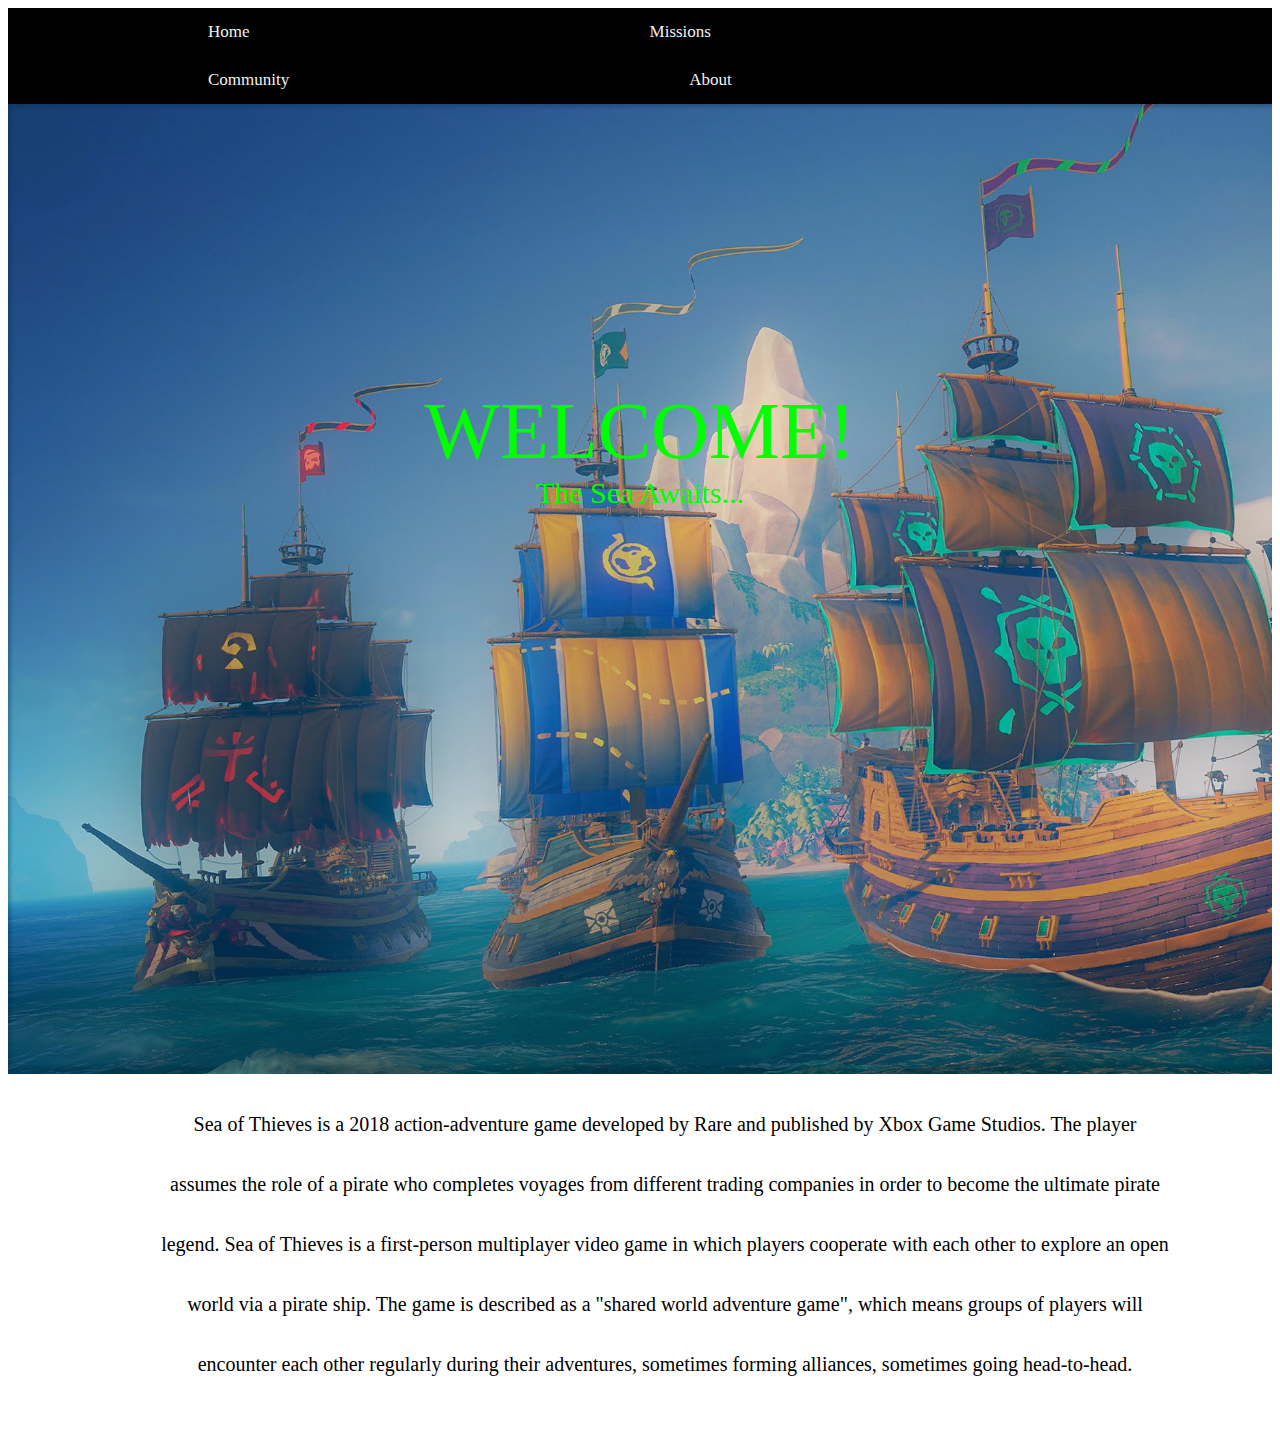
<file: index.html>
<!DOCTYPE html>
<html lang="en">
<head>
<meta charset="UTF-8">
<meta name="viewport" content="width=device-width, initial-scale=1.0">
<title>Homepage - Sea Of Thieves Project</title>
    <!doctype html>
    
      
    <!-- Bootstrap CSS -->
    <link href="https://cdn.jsdelivr.net/npm/bootstrap@5.0.0-beta3/dist/css/bootstrap.min.css" rel="stylesheet" integrity="sha384-eOJMYsd53ii+scO/bJGFsiCZc+5NDVN2yr8+0RDqr0Ql0h+rP48ckxlpbzKgwra6" crossorigin="anonymous">

    
    <!--CSS-->

<link rel="stylesheet" href="StyleV3.CSS">


</head>
<body>

<div class="topnav" id="myTopnav">
    
<a href="index.html" class="active">Home</a>
<a href="SOT_Missions.HTML">Missions</a>
<a href="SOT_Community.HTML">Community</a>
<a href="SOT_About.HTML">About</a>
<a href="javascript:void(0);" class="icon" onclick="myFunction()">
    <i class="fa fa-bars"></i>
</a>
    

</div>
    
    <!--Banner image after top nav-->
    
<div class="row element">
<div class="column and column container">
<div class="wrapper">
<div class="light style no border" style="background-color:#000000; background-image: Url(Images/Boats_Wideshot3.jpg); background-size:cover; padding-top:200px; padding-bottom:500px;">
    
<div class="content wrap">
<div class="text">
<div id="Home Page" style="text-align: center; font-size: 80px; line-height: 54px; padding: 100px 5px 10px 5px;">
    
<span style="color:#00FF00;">WELCOME!</span></div>
    
    <div style="text-align: center; font-size: 30px; line-height: 50px; padding: 0 5px 40px 5px;">

<span style="color:#00FF00;">The Sea Awaits...</span></div>

<p></p>


</div>
</div>
</div>
</div></div></div>
    
    <!--paragraph with info about Sea Of Thieves-->
    
<div style="text-align: center; font-size: 20px; line-height: 60px; padding: 0 100px 40px 150px;">
    
    <p></p>

    <span style="color:#000000;">Sea of Thieves is a 2018 action-adventure game developed by Rare and published by Xbox Game Studios. The player assumes the role of a pirate who completes voyages from different trading companies in order to become the ultimate pirate legend. Sea of Thieves is a first-person multiplayer video game in which players cooperate with each other to explore an open world via a pirate ship. The game is described as a "shared world adventure game", which means groups of players will encounter each other regularly during their adventures, sometimes forming alliances, sometimes going head-to-head.</span></div>
</file>
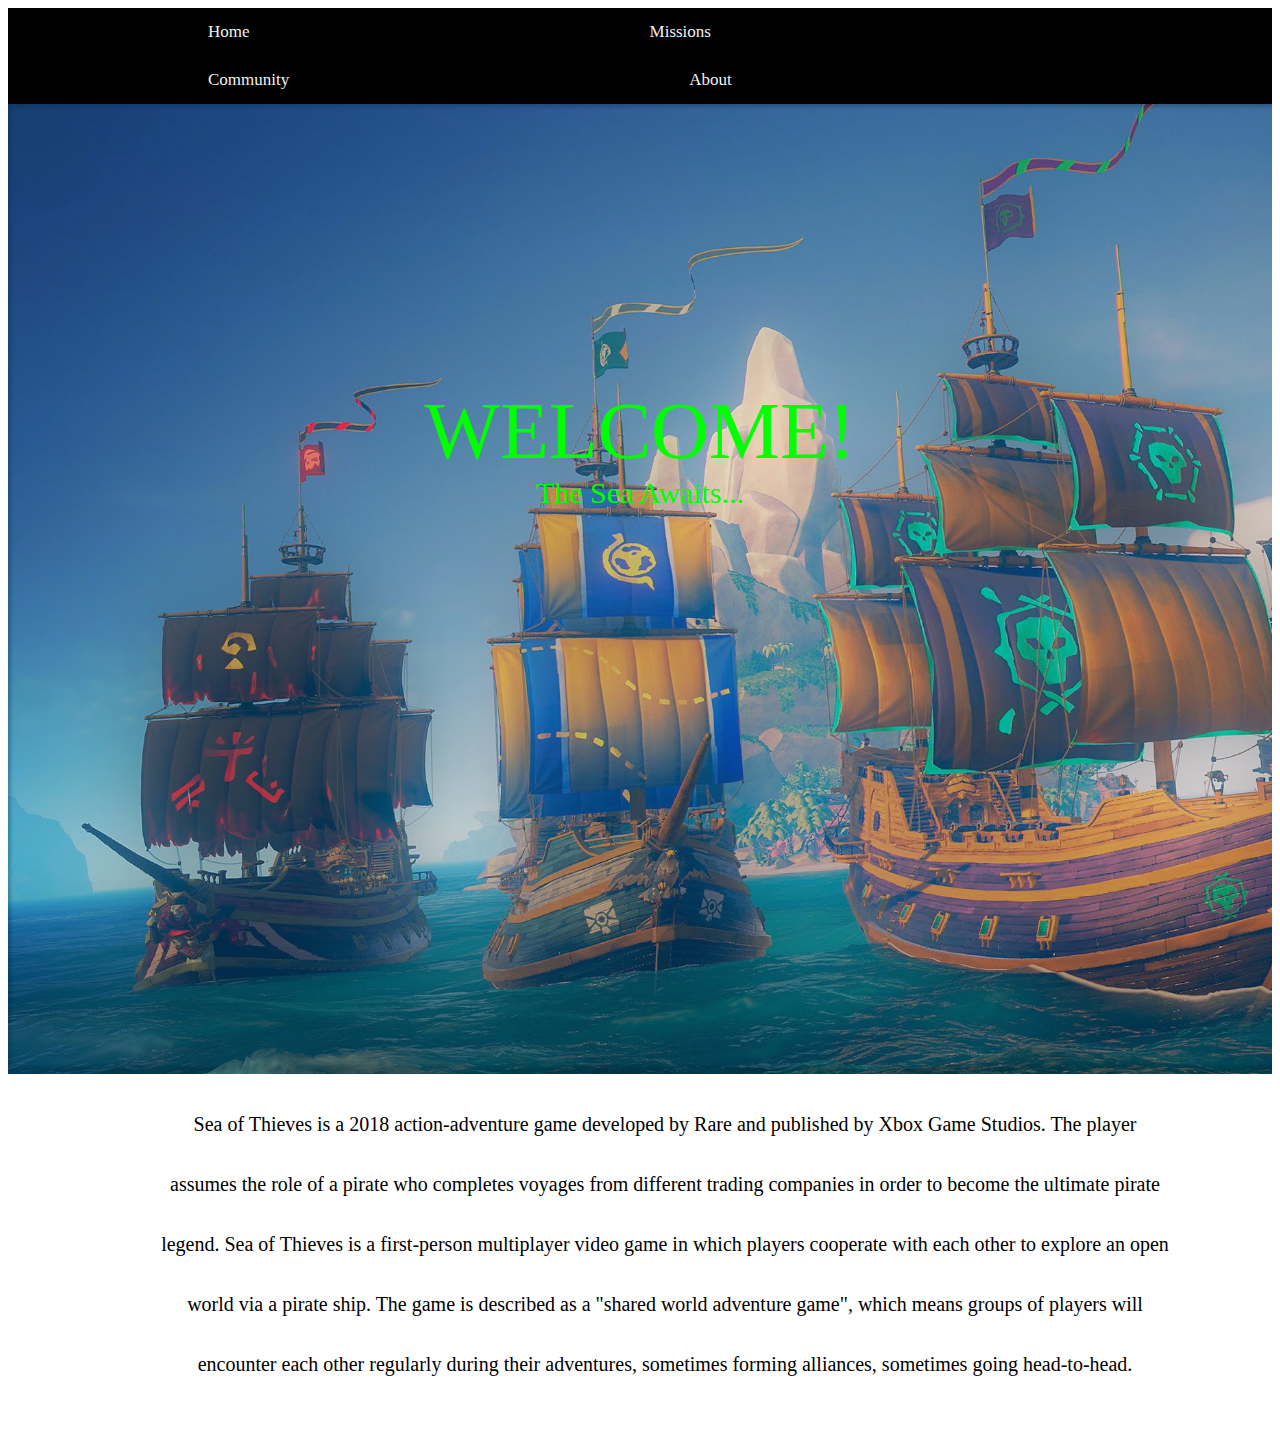
<file: Index.HTML>
<!DOCTYPE html>
<html lang="en">
<head>
<meta charset="UTF-8">
<meta name="viewport" content="width=device-width, initial-scale=1.0">
<title>Homepage - Sea Of Thieves Project</title>
    <!doctype html>
    
      
    <!-- Bootstrap CSS -->
    <link href="https://cdn.jsdelivr.net/npm/bootstrap@5.0.0-beta3/dist/css/bootstrap.min.css" rel="stylesheet" integrity="sha384-eOJMYsd53ii+scO/bJGFsiCZc+5NDVN2yr8+0RDqr0Ql0h+rP48ckxlpbzKgwra6" crossorigin="anonymous">

    
    <!--CSS-->

<link rel="stylesheet" href="StyleV3.CSS">


</head>
<body>

<div class="topnav" id="myTopnav">
    
<a href="SOT_Home.html" class="active">Home</a>
<a href="SOT_Missions.HTML">Missions</a>
<a href="SOT_Community.HTML">Community</a>
<a href="SOT_About.HTML">About</a>
<a href="javascript:void(0);" class="icon" onclick="myFunction()">
    <i class="fa fa-bars"></i>
</a>
    

</div>
    
    <!--Banner image after top nav-->
    
<div class="row element">
<div class="column and column container">
<div class="wrapper">
<div class="light style no border" style="background-color:#000000; background-image: Url(Images/Boats_Wideshot3.jpg); background-size:cover; padding-top:200px; padding-bottom:500px;">
    
<div class="content wrap">
<div class="text">
<div id="Home Page" style="text-align: center; font-size: 80px; line-height: 54px; padding: 100px 5px 10px 5px;">
    
<span style="color:#00FF00;">WELCOME!</span></div>
    
    <div style="text-align: center; font-size: 30px; line-height: 50px; padding: 0 5px 40px 5px;">

<span style="color:#00FF00;">The Sea Awaits...</span></div>

<p></p>


</div>
</div>
</div>
</div></div></div>
    
    <!--paragraph with info about Sea Of Thieves-->
    
<div style="text-align: center; font-size: 20px; line-height: 60px; padding: 0 100px 40px 150px;">
    
    <p></p>

    <span style="color:#000000;">Sea of Thieves is a 2018 action-adventure game developed by Rare and published by Xbox Game Studios. The player assumes the role of a pirate who completes voyages from different trading companies in order to become the ultimate pirate legend. Sea of Thieves is a first-person multiplayer video game in which players cooperate with each other to explore an open world via a pirate ship. The game is described as a "shared world adventure game", which means groups of players will encounter each other regularly during their adventures, sometimes forming alliances, sometimes going head-to-head.</span></div>
</file>
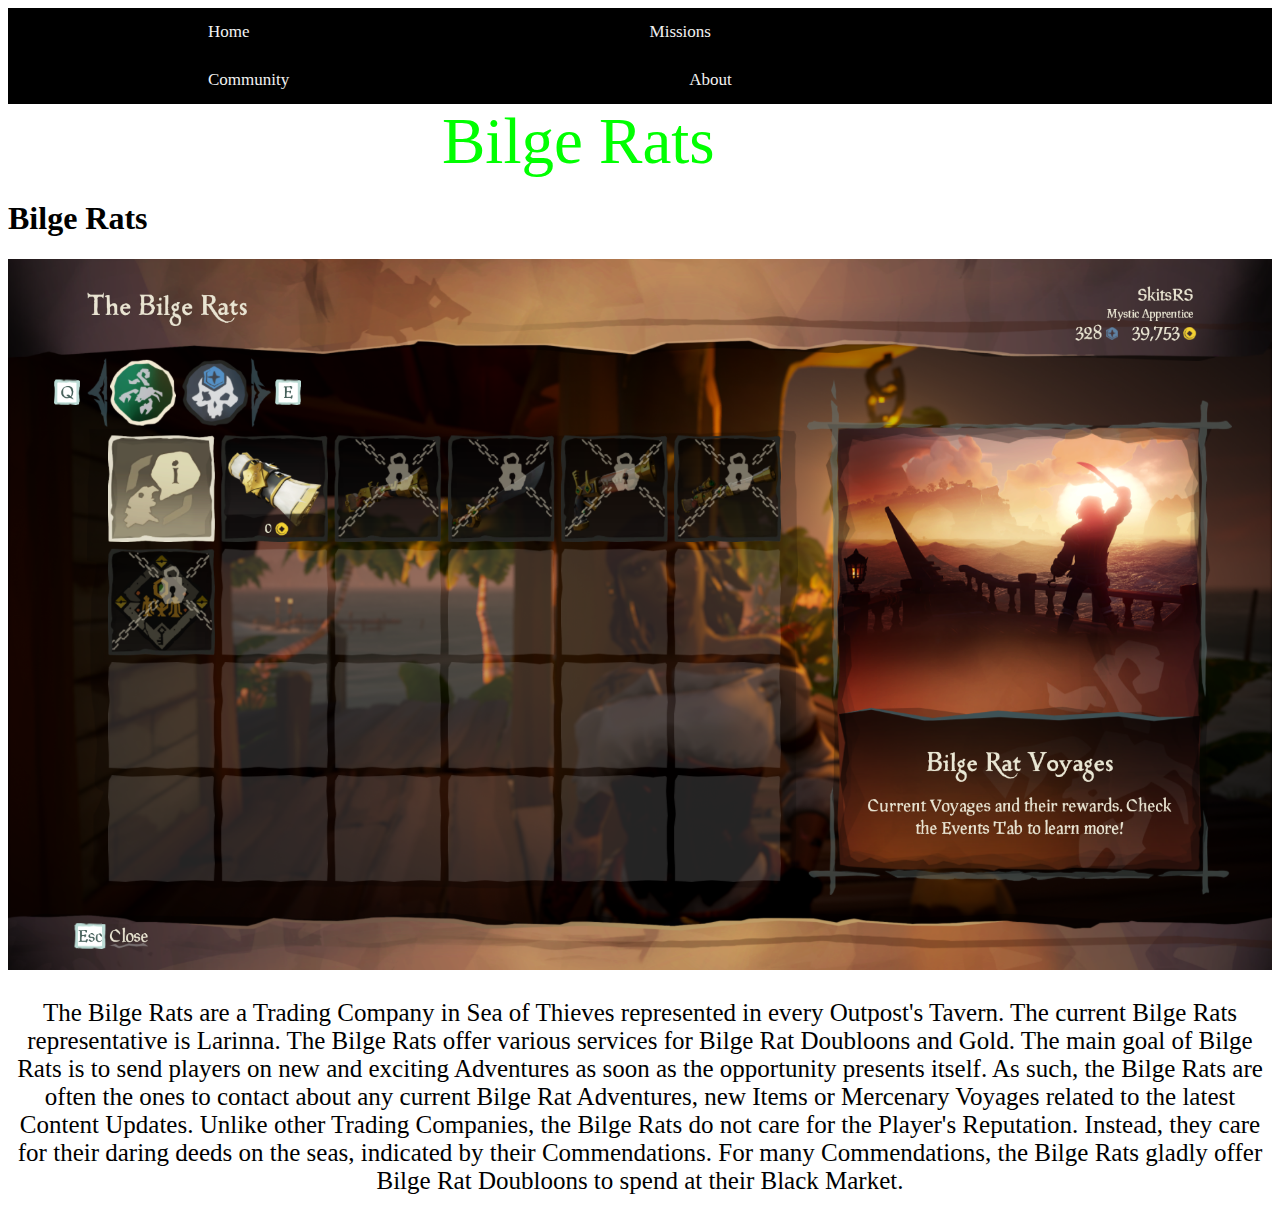
<file: Bilge Rats.HTML>
<!doctype html>
<html lang="en">
  <head>
    <!-- Required meta tags -->
    <meta charset="utf-8">
    <meta name="viewport" content="width=device-width, initial-scale=1">

    <!-- Bootstrap CSS -->
    <link href="https://cdn.jsdelivr.net/npm/bootstrap@5.0.0-beta3/dist/css/bootstrap.min.css" rel="stylesheet" integrity="sha384-eOJMYsd53ii+scO/bJGFsiCZc+5NDVN2yr8+0RDqr0Ql0h+rP48ckxlpbzKgwra6" crossorigin="anonymous">
      
    <title>Missions - Bilge Rats</title>
    
    

      
        <link rel="stylesheet" href="StyleV3.CSS">


<body>

<div class="topnav" id="myTopnav">
    
<a href="Index.HTML" class="active">Home</a>
<a href="SOT_Missions.HTML">Missions</a>
<a href="SOT_Community.HTML">Community</a>
<a href="SOT_About.HTML">About</a>
<a href="javascript:void(0);" class="icon" onclick="myFunction()"><i class="fa fa-bars"></i></a>
    

</div>
     
<body>

<main>
  <div class="container py-4">
    <header class="pb-3 mb-4 border-bottom">
        <svg xmlns="http://www.w3.org/2000/svg" width="430" height="32" class="me-2" viewBox="0 0 118 94" role="img"></svg>
        <span style="font-size: 65px; color:#00FF00;">Bilge Rats</span>
        <p style="font-size: 20px; text-align: center; font-style: oblique; color:#000000;"></p>
    </header>

    <div class="p-5 mb-4 bg-light rounded-3">
      <div class="container-fluid py-5">
        <h1 class="display-5 fw-bold">Bilge Rats</h1>
           <div class="card shadow-sm">
            <img src="Images/Bilge%20Rats%20Missions.png" width="100%" height="100%" xmlns="http://www.w3.org/2000/svg" role="img" aria-label="Placeholder: Thumbnail" preserveAspectRatio="xMidYMid slice" focusable="false"> <title>Placeholder</title><rect width="100%" height="100%" fill="#55595c"/><text x="50%" y="50%" fill="#eceeef" dy=".3em"></text>

        <p style="font-size: 25px; text-align: center; text-justify: inherit; color:#000000;">The Bilge Rats are a Trading Company in Sea of Thieves represented in every Outpost's Tavern. The current Bilge Rats representative is Larinna. The Bilge Rats offer various services for Bilge Rat Doubloons and Gold. The main goal of Bilge Rats is to send players on new and exciting Adventures as soon as the opportunity presents itself. As such, the Bilge Rats are often the ones to contact about any current Bilge Rat Adventures, new Items or Mercenary Voyages related to the latest Content Updates.

Unlike other Trading Companies, the Bilge Rats do not care for the Player's Reputation. Instead, they care for their daring deeds on the seas, indicated by their Commendations. For many Commendations, the Bilge Rats gladly offer Bilge Rat Doubloons to spend at their Black Market.
      </div>
    </div>
</file>
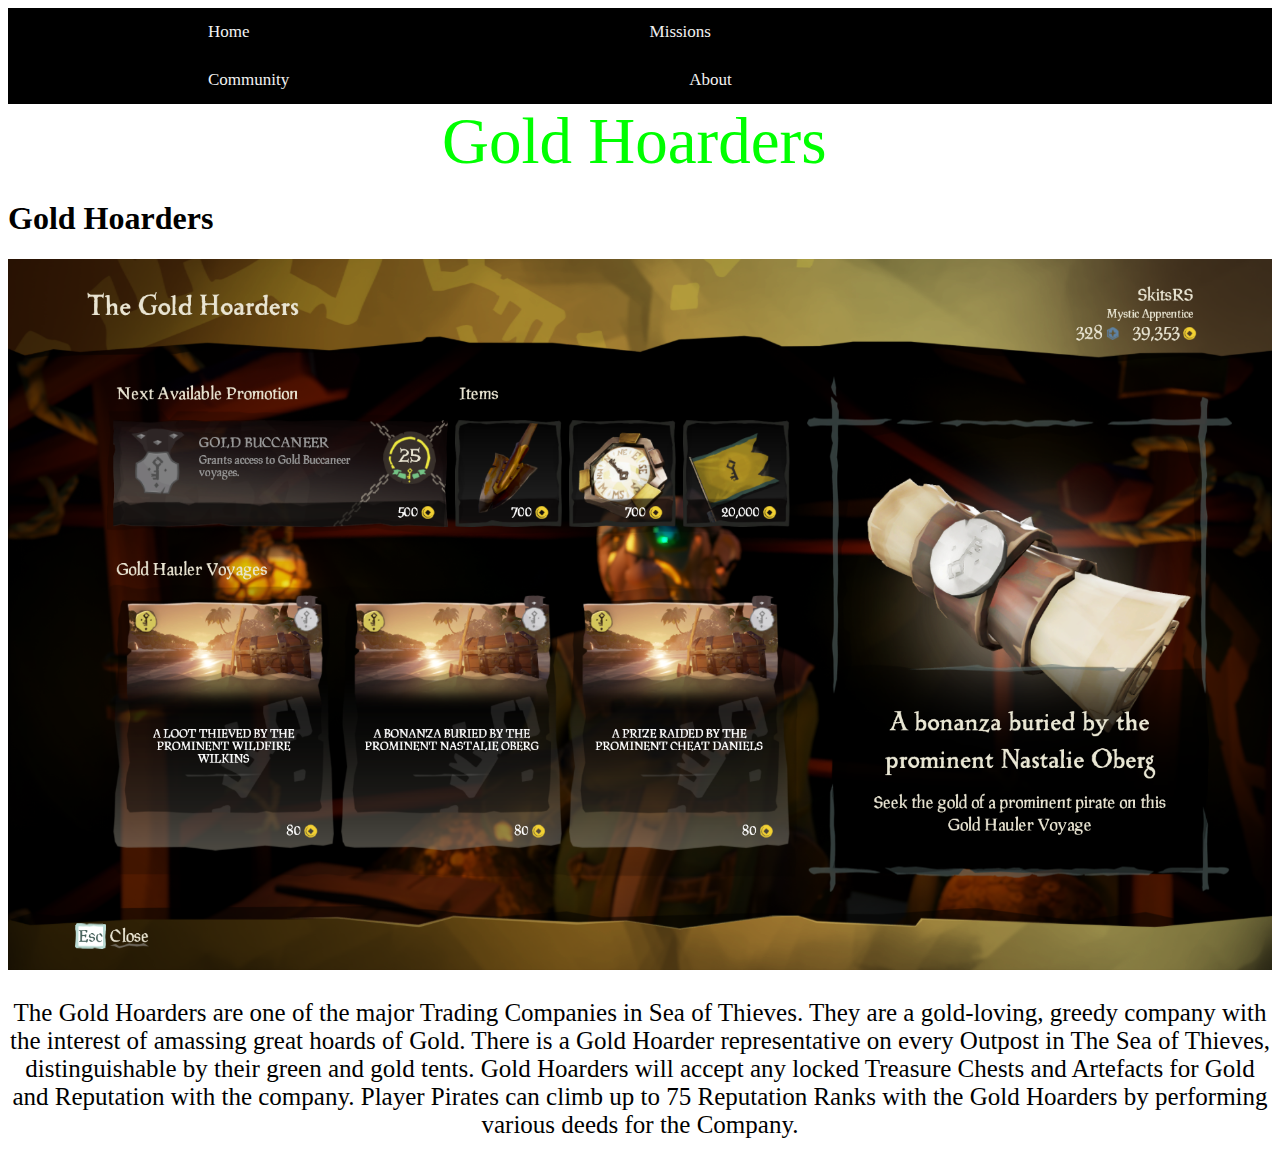
<file: Gold Horders.HTML>
<!doctype html>
<html lang="en">
  <head>
    <!-- Required meta tags -->
    <meta charset="utf-8">
    <meta name="viewport" content="width=device-width, initial-scale=1">

    <!-- Bootstrap CSS -->
    <link href="https://cdn.jsdelivr.net/npm/bootstrap@5.0.0-beta3/dist/css/bootstrap.min.css" rel="stylesheet" integrity="sha384-eOJMYsd53ii+scO/bJGFsiCZc+5NDVN2yr8+0RDqr0Ql0h+rP48ckxlpbzKgwra6" crossorigin="anonymous">
      
    <title>Missions - Gold Horders</title>
    
    

      
        <link rel="stylesheet" href="StyleV3.CSS">


<body>

<div class="topnav" id="myTopnav">
    
<a href="Index.HTML" class="active">Home</a>
<a href="SOT_Missions.HTML">Missions</a>
<a href="SOT_Community.HTML">Community</a>
<a href="SOT_About.HTML">About</a>
<a href="javascript:void(0);" class="icon" onclick="myFunction()"><i class="fa fa-bars"></i></a>
    

</div>
     
<body>

<main>
  <div class="container py-4">
    <header class="pb-3 mb-4 border-bottom">
        <svg xmlns="http://www.w3.org/2000/svg" width="430" height="32" class="me-2" viewBox="0 0 118 94" role="img"></svg>
        <span style="font-size: 65px; color:#00FF00;">Gold Hoarders</span>
        <p style="font-size: 20px; text-align: center; font-style: oblique; color:#000000;"></p>
    </header>

    <div class="p-5 mb-4 bg-light rounded-3">
      <div class="container-fluid py-5">
        <h1 class="display-5 fw-bold">Gold Hoarders</h1>
           <div class="card shadow-sm">
            <img src="Images/Gold%20Hoarders%20missions.png" width="100%" height="100%" xmlns="http://www.w3.org/2000/svg" role="img" aria-label="Placeholder: Thumbnail" preserveAspectRatio="xMidYMid slice" focusable="false"> <title>Placeholder</title><rect width="100%" height="100%" fill="#55595c"/><text x="50%" y="50%" fill="#eceeef" dy=".3em"></text>

        <p style="font-size: 25px; text-align: center; text-justify: inherit; color:#000000;">The Gold Hoarders are one of the major Trading Companies in Sea of Thieves. They are a gold-loving, greedy company with the interest of amassing great hoards of Gold. There is a Gold Hoarder representative on every Outpost in The Sea of Thieves, distinguishable by their green and gold tents. Gold Hoarders will accept any locked Treasure Chests and Artefacts for Gold and Reputation with the company. Player Pirates can climb up to 75 Reputation Ranks with the Gold Hoarders by performing various deeds for the Company.</p>
     
      </div>
    </div>
</file>
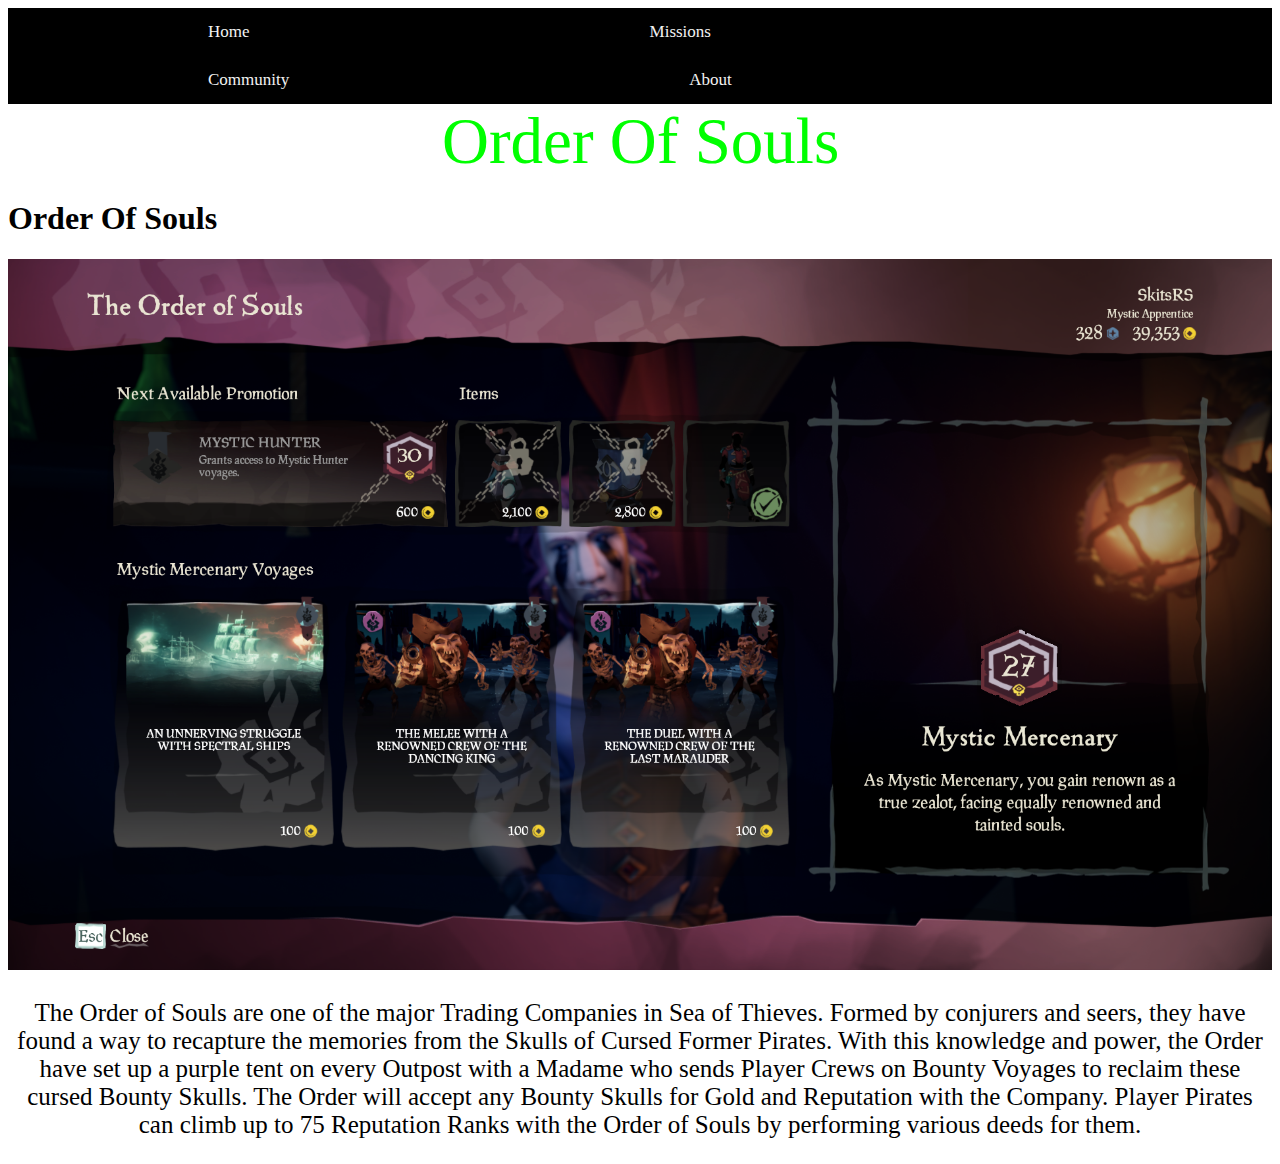
<file: Order Of Souls.HTML>
<!doctype html>
<html lang="en">
  <head>
    <!-- Required meta tags -->
    <meta charset="utf-8">
    <meta name="viewport" content="width=device-width, initial-scale=1">

    <!-- Bootstrap CSS -->
    <link href="https://cdn.jsdelivr.net/npm/bootstrap@5.0.0-beta3/dist/css/bootstrap.min.css" rel="stylesheet" integrity="sha384-eOJMYsd53ii+scO/bJGFsiCZc+5NDVN2yr8+0RDqr0Ql0h+rP48ckxlpbzKgwra6" crossorigin="anonymous">
      
    <title>Missions - Order Of Souls</title>
    
    

      
        <link rel="stylesheet" href="StyleV3.CSS">


<body>

<div class="topnav" id="myTopnav">
    
<a href="Index.HTML" class="active">Home</a>
<a href="SOT_Missions.HTML">Missions</a>
<a href="SOT_Community.HTML">Community</a>
<a href="SOT_About.HTML">About</a>
<a href="javascript:void(0);" class="icon" onclick="myFunction()"><i class="fa fa-bars"></i></a>
    

</div>
     
<body>

<main>
  <div class="container py-4">
    <header class="pb-3 mb-4 border-bottom">
        <svg xmlns="http://www.w3.org/2000/svg" width="430" height="32" class="me-2" viewBox="0 0 118 94" role="img"></svg>
        <span style="font-size: 65px; color:#00FF00;">Order Of Souls</span>
        <p style="font-size: 20px; text-align: center; font-style: oblique; color:#000000;"></p>
    </header>

    <div class="p-5 mb-4 bg-light rounded-3">
      <div class="container-fluid py-5">
        <h1 class="display-5 fw-bold">Order Of Souls</h1>
           <div class="card shadow-sm">
            <img src="Images/Order%20of%20Souls%20Missions.png" width="100%" height="100%" xmlns="http://www.w3.org/2000/svg" role="img" aria-label="Placeholder: Thumbnail" preserveAspectRatio="xMidYMid slice" focusable="false"> <title>Placeholder</title><rect width="100%" height="100%" fill="#55595c"/><text x="50%" y="50%" fill="#eceeef" dy=".3em"></text>

        <p style="font-size: 25px; text-align: center; text-justify: inherit; color:#000000;">The Order of Souls are one of the major Trading Companies in Sea of Thieves. Formed by conjurers and seers, they have found a way to recapture the memories from the Skulls of Cursed Former Pirates. With this knowledge and power, the Order have set up a purple tent on every Outpost with a Madame who sends Player Crews on Bounty Voyages to reclaim these cursed Bounty Skulls. The Order will accept any Bounty Skulls for Gold and Reputation with the Company. Player Pirates can climb up to 75 Reputation Ranks with the Order of Souls by performing various deeds for them.</p>
     
      </div>
    </div>
</file>
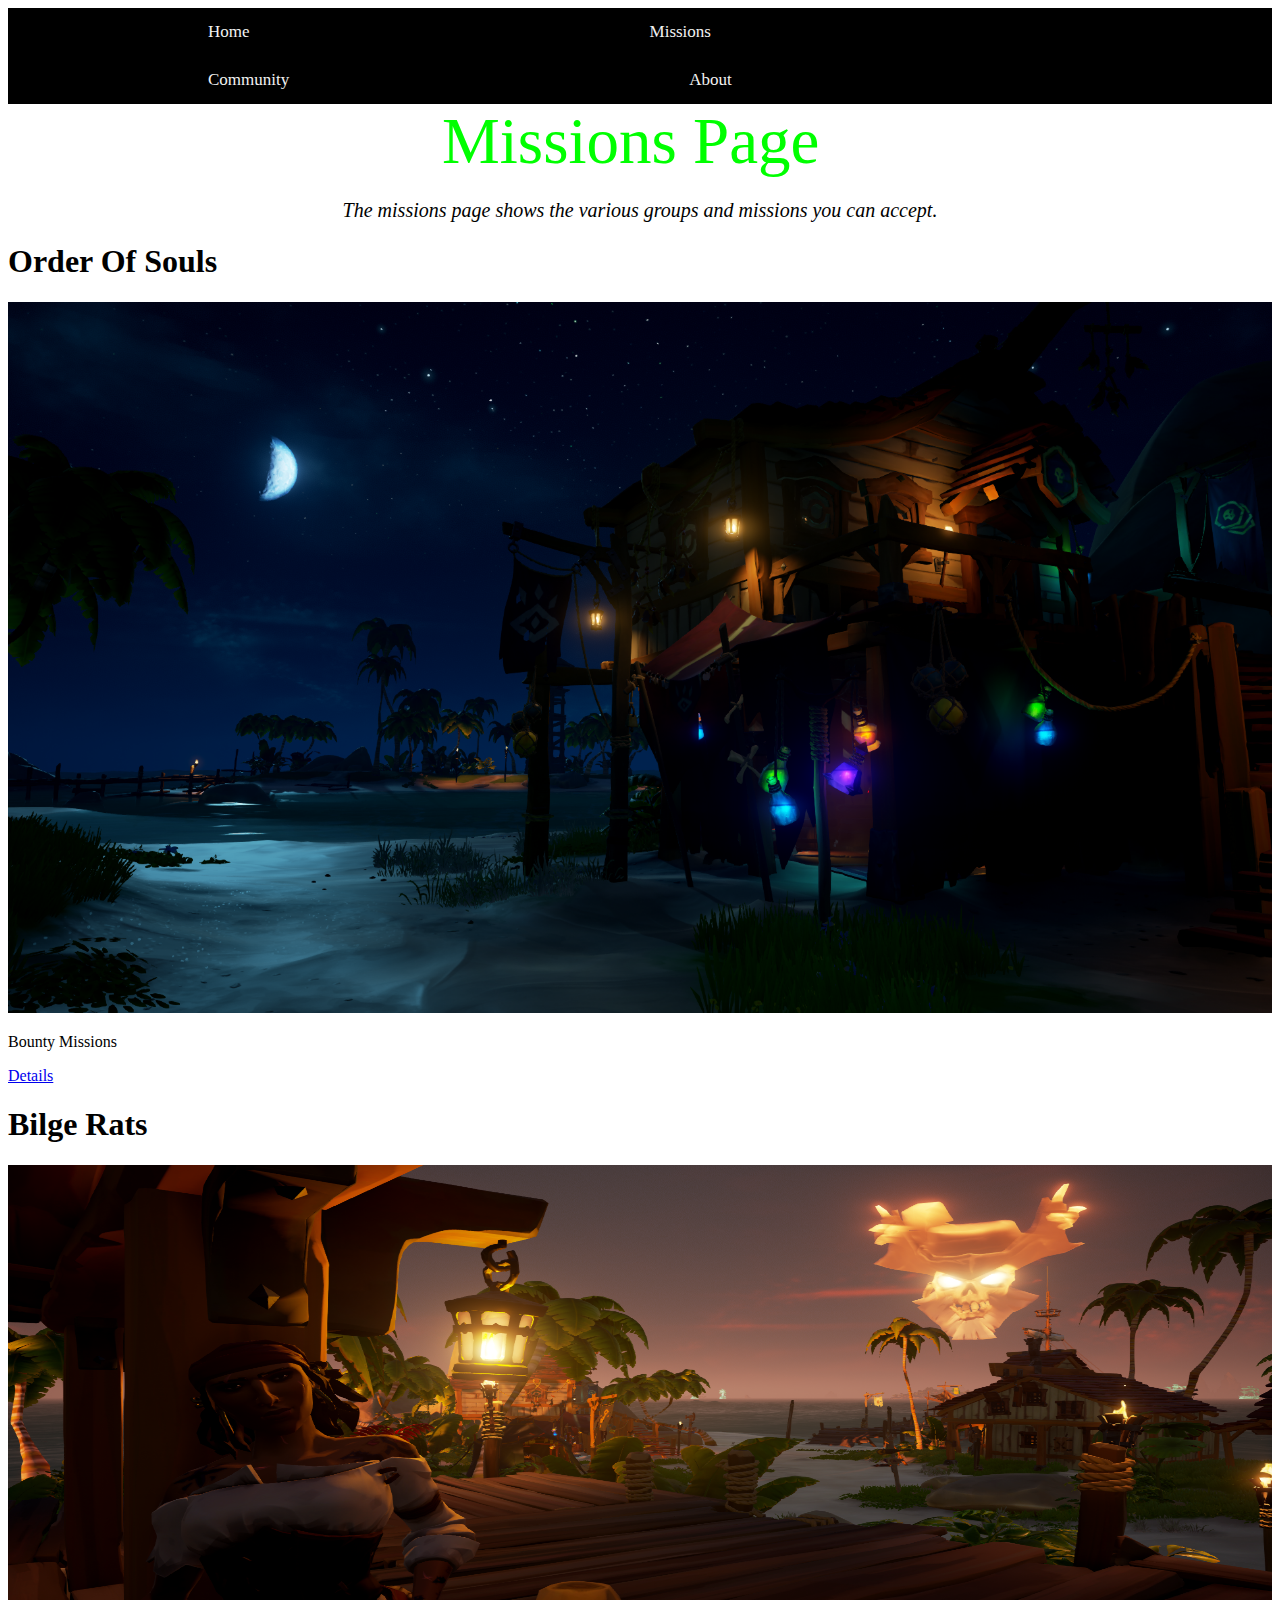
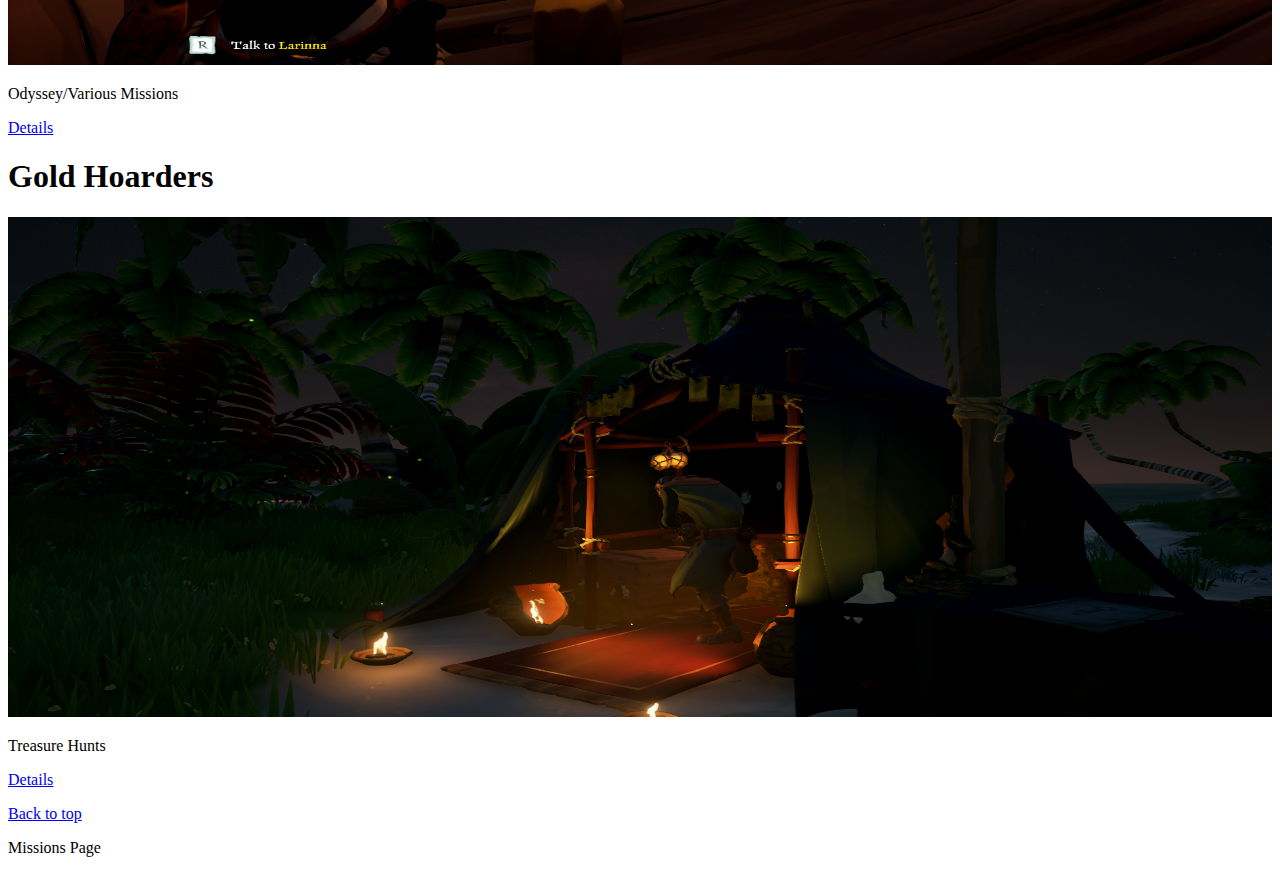
<file: SOT_Missions.HTML>
<!doctype html>
<html lang="en">
  <head>
    <!-- Required meta tags -->
    <meta charset="utf-8">
    <meta name="viewport" content="width=device-width, initial-scale=1">

    <!-- Bootstrap CSS -->
    <link href="https://cdn.jsdelivr.net/npm/bootstrap@5.0.0-beta3/dist/css/bootstrap.min.css" rel="stylesheet" integrity="sha384-eOJMYsd53ii+scO/bJGFsiCZc+5NDVN2yr8+0RDqr0Ql0h+rP48ckxlpbzKgwra6" crossorigin="anonymous">
      
    <title>Missions - Sea Of Thieves Project</title>
    
    

      
        <link rel="stylesheet" href="StyleV3.CSS">


<body>

<div class="topnav" id="myTopnav">
    
<a href="Index.HTML" class="active">Home</a>
<a href="SOT_Missions.HTML">Missions</a>
<a href="SOT_Community.HTML">Community</a>
<a href="SOT_About.HTML">About</a>
<a href="javascript:void(0);" class="icon" onclick="myFunction()"><i class="fa fa-bars"></i></a>
    

</div>
     
<body>

<main>
  <div class="container py-4">
    <header class="pb-3 mb-4 border-bottom">
        <svg xmlns="http://www.w3.org/2000/svg" width="430" height="32" class="me-2" viewBox="0 0 118 94" role="img"></svg>
        <span style="font-size: 65px; color:#00FF00;">Missions Page</span>
        <p style="font-size: 20px; text-align: center; font-style: oblique; color:#000000;">The missions page shows the various groups and missions you can accept.</p>
    </header>

    <div class="p-5 mb-4 bg-light rounded-3">
      <div class="container-fluid py-5">
        <h1 class="display-5 fw-bold">Order Of Souls</h1>
           <div class="card shadow-sm">
            <img src="Images/Order%20of%20Souls.png" width="100%" height="500%" xmlns="http://www.w3.org/2000/svg" role="img" aria-label="Placeholder: Thumbnail" preserveAspectRatio="xMidYMid slice" focusable="false"> <title>Placeholder</title><rect width="100%" height="100%" fill="#55595c"/><text x="50%" y="50%" fill="#eceeef" dy=".3em"></text>

        <p class="col-md-8 fs-4">Bounty Missions</p>
        <a href="Order%20Of%20Souls.HTML" class="btn btn-success" role="button" aria-pressed="true">Details</a>
      </div>
    </div>

      <div class="p-5 mb-4 bg-light rounded-3">
      <div class="container-fluid py-5">
        <h1 class="display-5 fw-bold">Bilge Rats</h1>
           <div class="card shadow-sm">
            <img src="Images/Bilge%20Rats.png" width="100%" height="500" xmlns="http://www.w3.org/2000/svg" role="img" aria-label="Placeholder: Thumbnail" preserveAspectRatio="xMidYMid slice" focusable="false"> <title>Placeholder</title><rect width="100%" height="100%" fill="#55595c"/><text x="50%" y="50%" fill="#eceeef" dy=".3em"></text>

        <p class="col-md-8 fs-4">Odyssey/Various Missions</p>
        <a href="Bilge%20Rats.HTML" class="btn btn-success" role="button" aria-pressed="true">Details</a>
      </div>
          
          <div class="p-5 mb-4 bg-light rounded-3">
      <div class="container-fluid py-5">
        <h1 class="display-5 fw-bold">Gold Hoarders</h1>
           <div class="card shadow-sm">
            <img src="Images/Gold%20Hoarders.png" width="100%" height="500" xmlns="http://www.w3.org/2000/svg" role="img" aria-label="Placeholder: Thumbnail" preserveAspectRatio="xMidYMid slice" focusable="false"> <title>Placeholder</title><rect width="100%" height="100%" fill="#55595c"/><text x="50%" y="50%" fill="#eceeef" dy=".3em"></text>

        <p class="col-md-8 fs-4">Treasure Hunts</p>
        <a href="Gold%20Horders.HTML" class="btn btn-success" role="button" aria-pressed="true">Details</a>
      </div>

    <footer class="text-muted py-5">
  <div class="container">
    <p class="float-end mb-1">
      <a href="#">Back to top</a>
    </p>
    <p class="mb-1">Missions Page</p>
    
  </div>
</footer>
  </div>

<body>
</file>
<file: StyleV3.CSS>
.topnav {
  background-color: #000000;
  overflow: hidden;
}


.topnav a {
  float: left;
  display: block;
  color: #f2f2f2;
  text-align: center;
  padding: 14px 200px;
  text-decoration: none;
  font-size: 17px;
}

.topnav a:hover {
  background-color: #3DED97;
  color: black;
}

.topnav .icon {
  display: none;
}

@media screen and (max-width: 600px) {
  .topnav a:not(:first-child) {display: none;}
  .topnav a.icon {
    float: right;
    display: block;
  }
}

@media screen and (max-width: 600px) {
  .topnav.responsive {position: relative;}
  .topnav.responsive a.icon {
    position: absolute;
    right: 0;
    top: 0;
  }
  .topnav.responsive a {
    float: none;
    display: block;
    text-align: left;
  }
}

function myFunction() {
  var x = document.getElementById("myTopnav");
  if (x.className === "topnav") {
    x.className += " responsive";
  } else {
    x.className = "topnav";
  }
}
</file>
